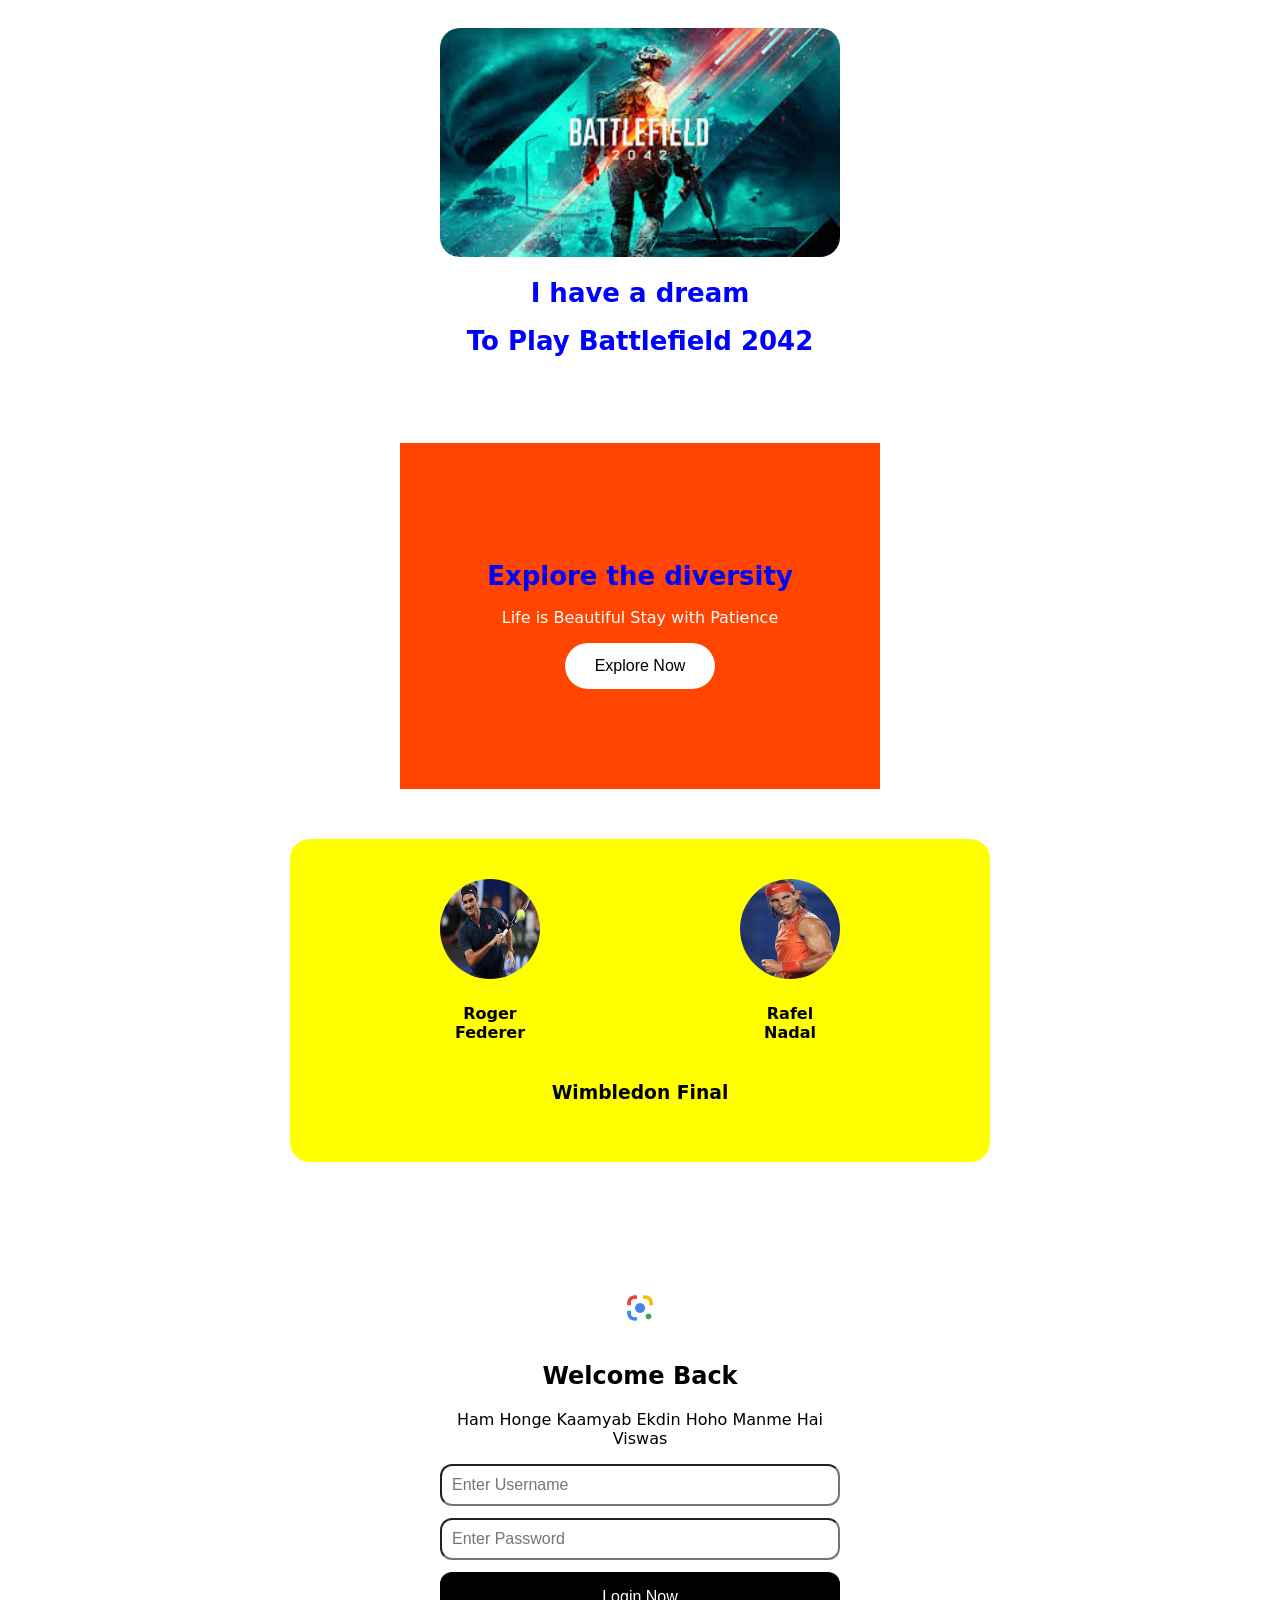
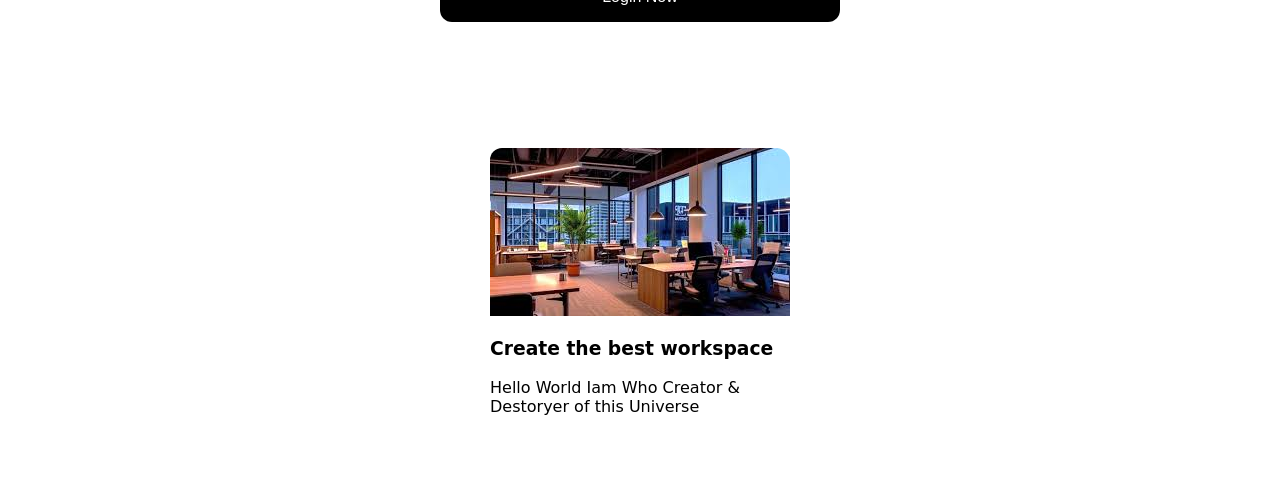
<file: CSS Day 1/index.html>
<!DOCTYPE html>
<html lang="en">
<head>
    <meta charset="UTF-8">
    <meta name="viewport" content="width=device-width, initial-scale=1.0">
    <title>Document</title>
    <style>
        h1{
            color:blue;
        }
    </style>
    <link rel="stylesheet" href="styles.css" />  
</head>
<body>
   <div class="box">
    <img src="Battlefield.jpg" class="box-img" alt="BattlefieldImage"/>
   <h1>I have a dream</h1>
   <h1>To Play Battlefield 2042</h1>
   </div>
   <div class="bg">
      <h1>Explore the diversity</h1>
      <p>Life is Beautiful Stay with Patience</p>
      <button class="btn">Explore Now</button>
   </div>

   <div class="wimbledon">
   <div class="playersprofiles">

   <div class="player1">
   <img class="playerimage" src="RogerFederer.jpg" alt="SwissTennisPlayer"/>
   <h4>Roger Federer</h4>
   </div>

    <div class="player2">
    <img class="playerimage" src="RafelNadal.jpg" alt="SpanishTennisPlayer" />
    <h4>Rafel Nadal</h4>
    </div>
   </div>
    <h3>Wimbledon Final</h3>
   </div>
   
   <div class="login center">
      <img src="icon.png" height="60" alt="">
      <h2>Welcome Back</h2>
      <p>Ham Honge Kaamyab Ekdin Hoho Manme Hai Viswas</p>
      <input type="email" placeholder="Enter Username" class="input">
      <input type="password" placeholder="Enter Password" class="input">
      <button class="login-btn">
        Login Now
      </button>
   </div>





   <div class="card">
    <img src="workspace.jpg" class="card-img" alt="" >
    <div class="padding">
    <h3>Create the best workspace</h3>
    <p>Hello World Iam Who Creator & Destoryer of this Universe</p>
    </div>
   </div>

</body>
</html>
</file>
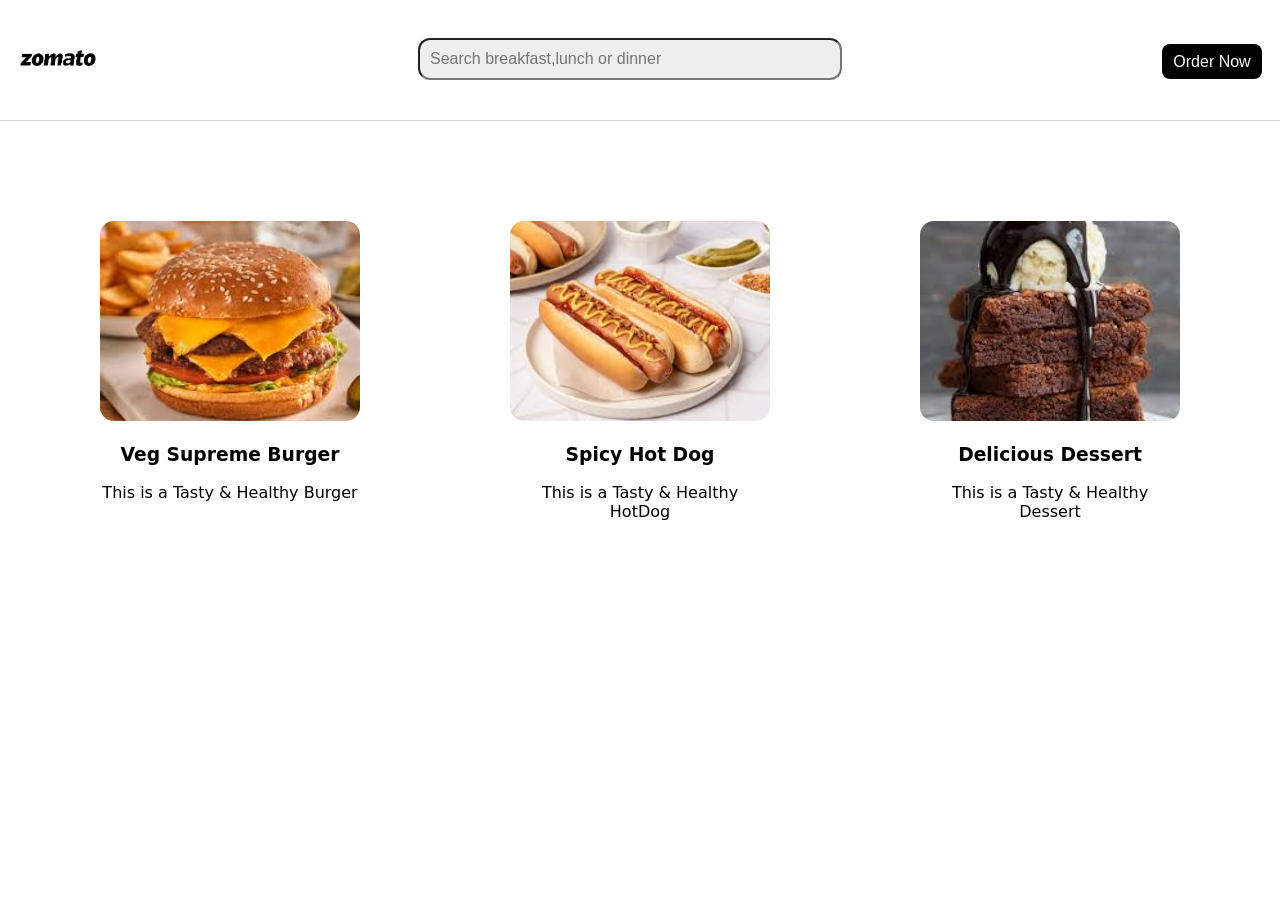
<file: CSS Flexbox/index.html>
<!DOCTYPE html>
<html lang="en">
<head>
    <meta charset="UTF-8">
    <meta name="viewport" content="width=device-width, initial-scale=1.0">
    <title>Document</title>
    <link rel="stylesheet" href="style.css" />
</head>
<body>
    <header class="header">
          <nav class="navbar">  
           <a href="/"><img src="logo.png" class="logo" alt="Zomato-logo"></a>
           <div class="search">
              <input type="text" class="input" placeholder="Search breakfast,lunch or dinner">
           </div>
           <button class="btn">Order Now</button>
          </nav>
    </header>
    <div class="container">
    <div class="card">
    <img src="burger.jpg" class="card-img" alt="burger">
    <h3>Veg Supreme Burger</h3>
    <p>This is a Tasty & Healthy Burger</p>
    </div>

    <div class="card">
        <img src="hotdog.jpg" class="card-img" alt="burger">
        <h3>Spicy Hot Dog</h3>
        <p>This is a Tasty & Healthy HotDog</p>
    </div>

    <div class="card">
        <img src="dessert.jpg" class="card-img" alt="burger">
        <h3>Delicious Dessert</h3>
        <p>This is a Tasty & Healthy Dessert</p>
    </div>
 </div>

</body>
</html>
</file>
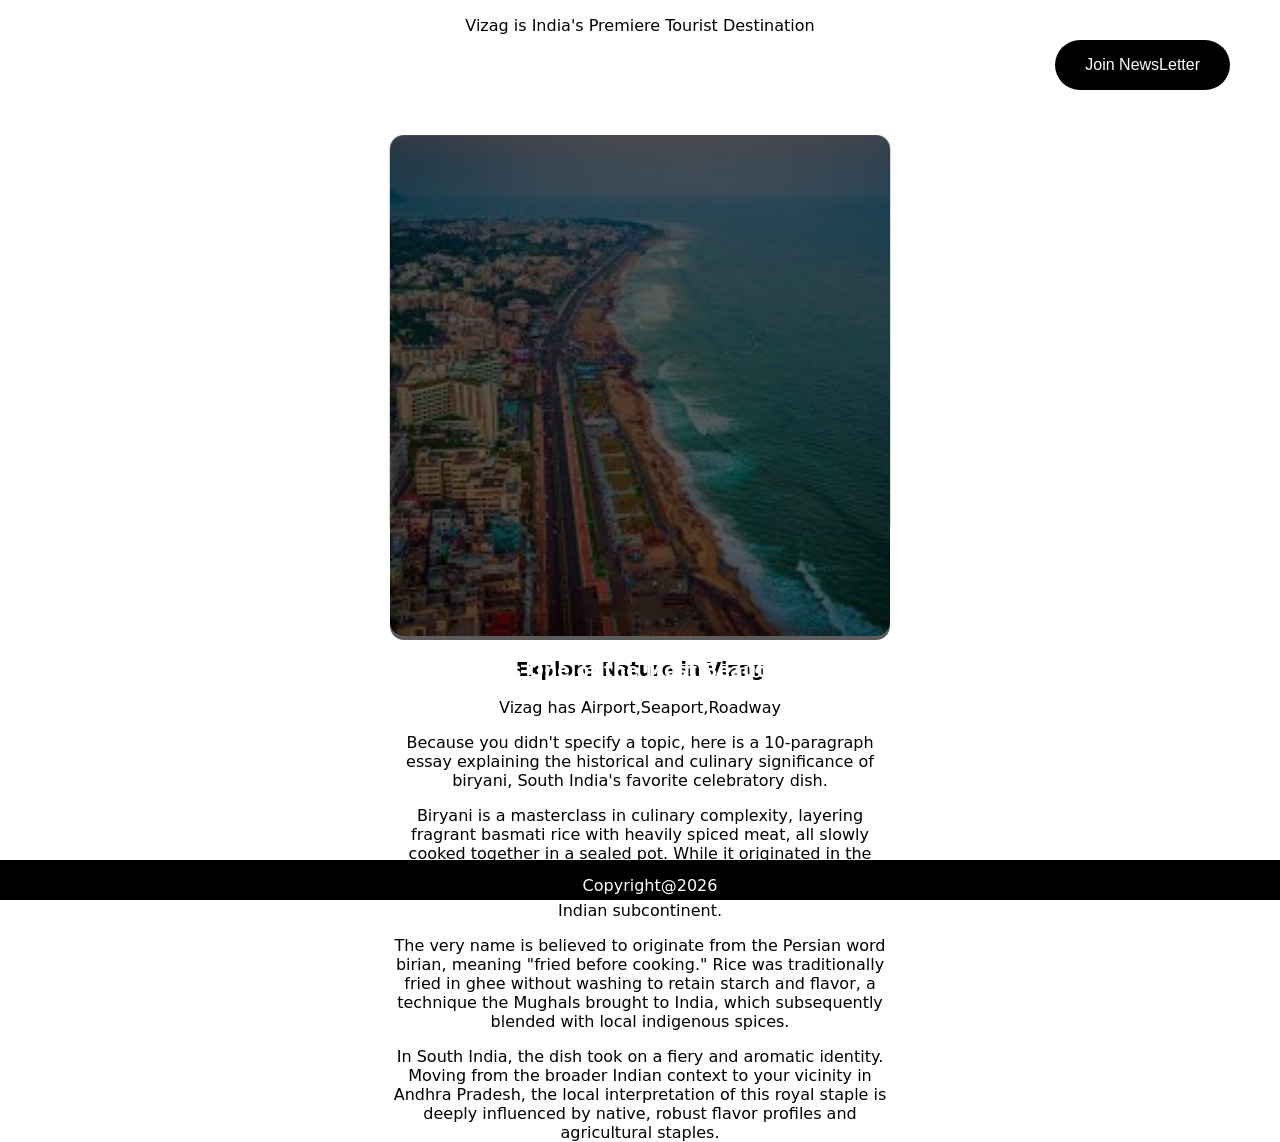
<file: CSS Positions/index.html>
<!DOCTYPE html>
<html lang="en">
<head>
    <meta charset="UTF-8">
    <meta name="viewport" content="width=g, initial-scale=1.0">
    <title>Document 1</title>
    <link rel="stylesheet" href="styles.css">
</head>
<body>
    <div class="header">
        <p>Vizag is India's Premiere Tourist Destination</p>
    </div>
    <button class="newsletter-btn">Join NewsLetter</button>
    <div class="card">
      
       <img src="Vizag.jpg" alt="Vizag" class="card-image"/>
       <div class="tint"></div>
       <h3>Explore Nature in Vizag</h3>
       <p>Vizag has Airport,Seaport,Roadway</p>

       <div class="bg">
        <h3>Vizag is One of the Most Beautiful Beach in India</h3>
       </div>
     <p>Because you didn't specify a topic, here is a 10-paragraph essay explaining the historical and culinary significance of
    biryani, South India's favorite celebratory dish.</p>    
    <p>Biryani is a masterclass in culinary complexity, layering fragrant basmati rice with heavily spiced meat, all slowly
    cooked together in a sealed pot. While it originated in the royal kitchens of the Persian and Mughal empires, the dish
    has evolved into countless regional variations across the Indian subcontinent.</p>
    <p>The very name is believed to originate from the Persian word birian, meaning "fried before cooking." Rice was
    traditionally fried in ghee without washing to retain starch and flavor, a technique the Mughals brought to India, which
    subsequently blended with local indigenous spices.</p>
    <p>In South India, the dish took on a fiery and aromatic identity. Moving from the broader Indian context to your vicinity
    in Andhra Pradesh, the local interpretation of this royal staple is deeply influenced by native, robust flavor profiles
    and agricultural staples.</p>
    </div>
    <div class="footer">
        <p>Copyright@2026</p>
    </div>

    

</body>
</html>
</file>
<file: CSS Day 1/styles.css>
body{
    box-sizing:border-box;
    font-family:system-ui, -apple-system, BlinkMacSystemFont, 'Segoe UI', Roboto, Oxygen, Ubuntu, Cantarell, 'Open Sans', 'Helvetica Neue', sans-serif;
}

h1{
    color:blue;
    font-family:system-ui, -apple-system, BlinkMacSystemFont, 'Segoe UI', Roboto, Oxygen, Ubuntu, Cantarell, 'Open Sans', 'Helvetica Neue', sans-serif;
    text-align:center;
    font-size:26px;
}

.box{
    border:none;
    width:400px;
    padding:20px;
    margin:auto auto;
    border-radius:20px;
    text-align:center;

}
.wimbledon{
    border: none;
    width: 400px;
    padding: 40px 150px;
    margin: auto auto;
    border-radius: 20px;
    text-align: center;
    background-color:yellow;
}

.box-img{
    width:100%;
    border-radius:20px;
}

.bg{
   width:400px;
   background-color:orangered;
   color:white;
   margin:50px auto;
   padding:100px 40px;
   text-align:center;

}

.btn{
    background-color:white;
    border:none;
    padding:14px 30px;
    font-size:16px;
    border-radius:40px;
}

.playerimage{
    height:100px;
    width:100px;
    border-radius:50%;
}
.playersprofiles{
   display: flex; 
   gap: 200px;
   align-items:center;
   text-align:center;

} 

.login{
    width:400px;
    margin:100px auto;
    padding:16px;
}

.input{
    width:100%;
    margin-bottom:12px;
    padding:10px;
    box-sizing:border-box;
    border-radius:12px;
    font-size:16px;

}


.login-btn{
   width:100%;
   padding:16px;
   font-size:16px;
   border:none;
   border-radius:12px;
   background-color:black;
   color:white;

}

.center{
    text-align:center;
}



.card{
  width:300px;
  border-radius:14px;
  padding:10px;
  margin:50px auto;
}

.card-img{
    width:100%;
    border-top-left-radius:12px;
    border-top-right-radius:14px;
}
</file>
<file: CSS Flexbox/style.css>
body{
    margin:0;
    box-sizing:border-box;
    font-family:system-ui, -apple-system, BlinkMacSystemFont, 'Segoe UI', Roboto, Oxygen, Ubuntu, Cantarell, 'Open Sans', 'Helvetica Neue', sans-serif;
}

.card{

     width:260px;
     border-radius:14px;
     text-align:center;
     /*padding-left:120px;*/
     padding-top:100px;
     
     
     

}

.card-img{
    width: 100%;
    height: 200px;
    border-radius:14px;
    object-fit: cover;
    object-position: center;
    

}

.container{
    display:flex;
    gap:50px;
    justify-content:space-evenly;
    flex-direction:row;
    flex-wrap:wrap;
}

.header{
    border-bottom:1px solid lightgray;
}

.logo{
    height:80px;
}

.btn{
    background-color:black;
    color:white;
    padding:5px 5px;
    border-radius:8px;
    border:none;
    font-size:16px;
    height:35px;
    width:100px;
    margin-top:26px;
}

.navbar{
   padding:18px;
   display:flex;
   justify-content:space-between;

}

.input{
    width:400px;
    padding:10px;
    font-size:16px;
    border-radius:12px;
    background-color:#eee;
}

.search{
    margin-top:20px;
}
</file>
<file: CSS Positions/styles.css>
body{
    margin:0;
    box-sizing:border-box;
    font-family:system-ui, -apple-system, BlinkMacSystemFont, 'Segoe UI', Roboto, Oxygen, Ubuntu, Cantarell, 'Open Sans', 'Helvetica Neue', sans-serif;
}
.card {
    width: 500px;
    height: 400px;
    border: 1px solid lightgray;
    margin:100px auto;
    text-align:center;
    border-radius:14px;
}

.card-image{
    width:100%;
    border-radius:14px;
    position:relative;
}

.newsletter-btn{
    background-color:black;
    padding:16px 30px;
    border:none;
    font-size:16px;
    border-radius:40px;
    color:white;
    position:fixed;
    right:50px;
    top:40px;
}

.header{
    position:sticky;
    top:0;
    text-align:center;
}

.footer{
    position:fixed;
    bottom:0;
    background-color:black;
    color:white;
    width:1300px;
    height:40px;
    text-align:center;
}

.red{
    height:80px;
    width:80px;
    background-color:red;
}

.blue{
    height:50px;
    width:50px;
    background-color:blue;

    
}

.black{

    height:70px;
    width:70px;
    background-color:black;
}

.bg{
    position:absolute;
    bottom:200px;
    left:440px;
    color:white;
}

.tint{
    background-color:rgba(0, 0, 0, 0.639);
    width:500px;
    height:505px;
    position:absolute;
    top:135px;
    border-radius:14px;    
}
</file>
